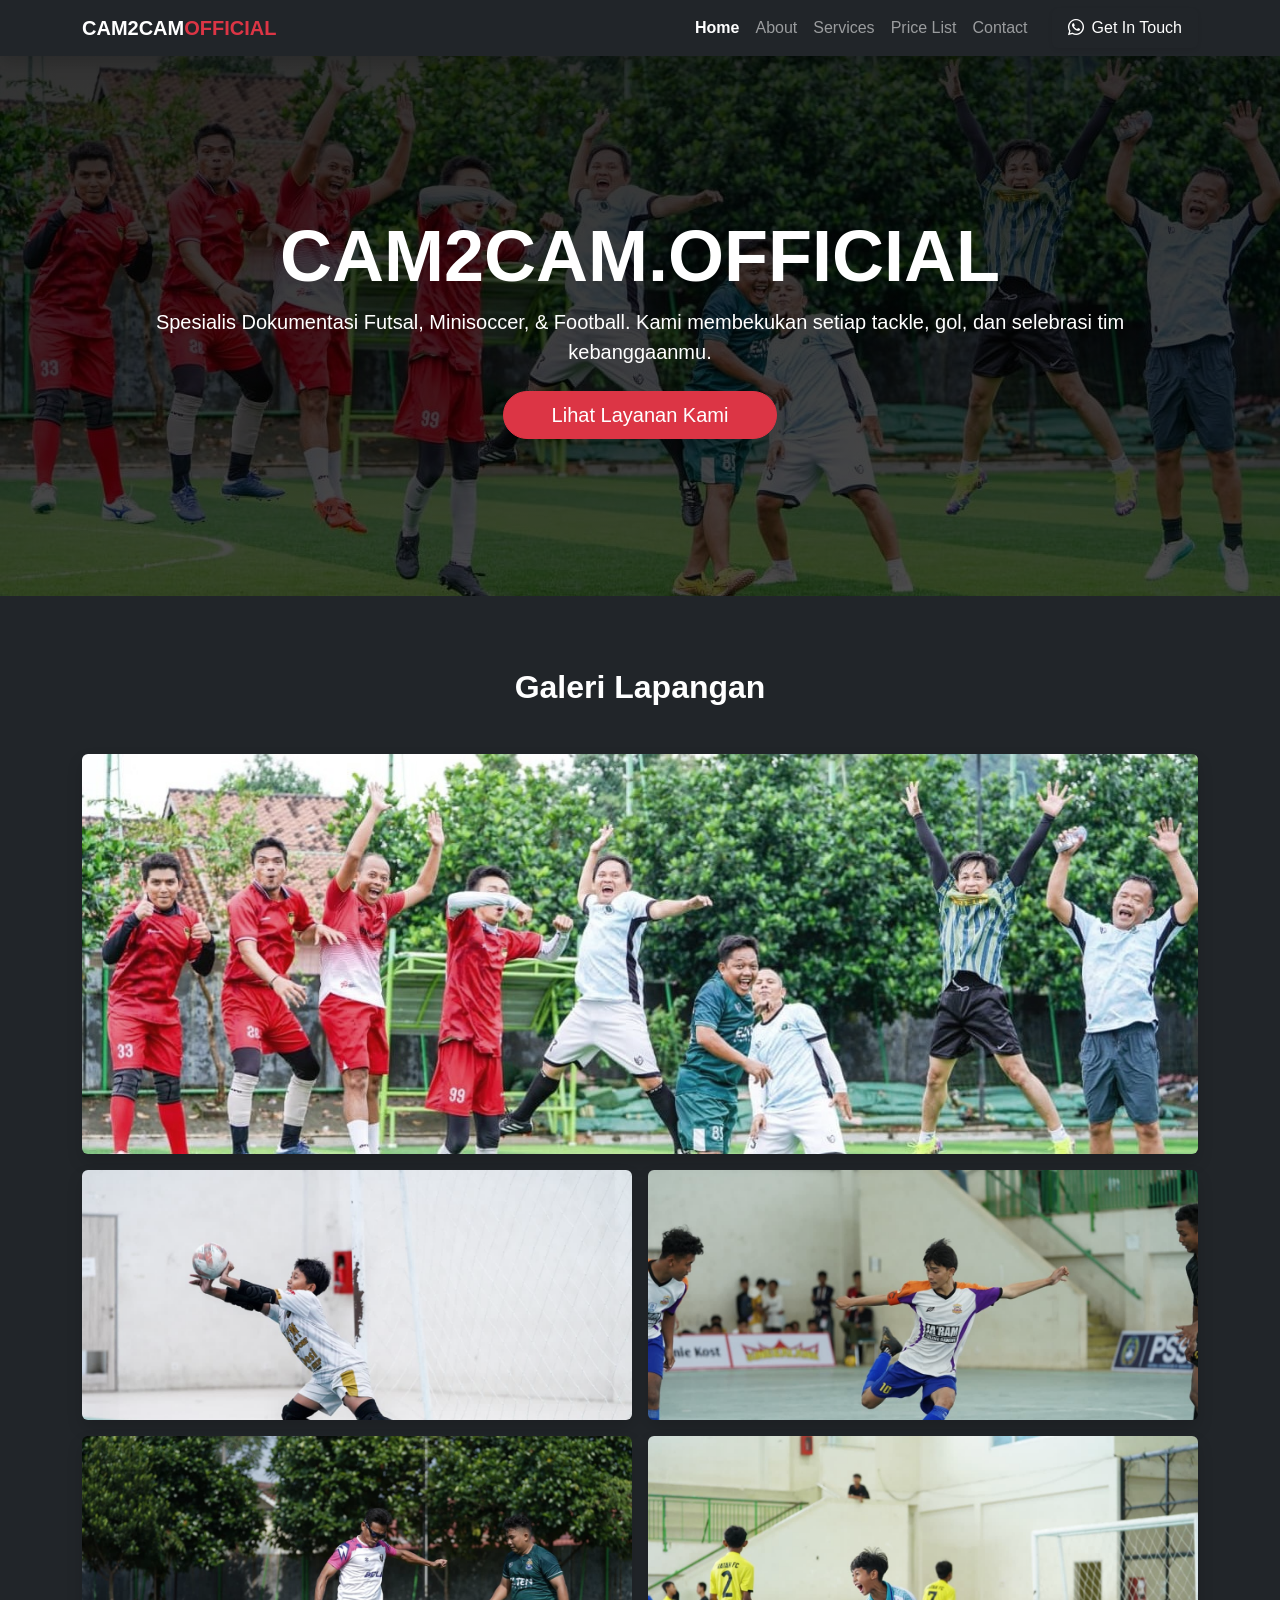
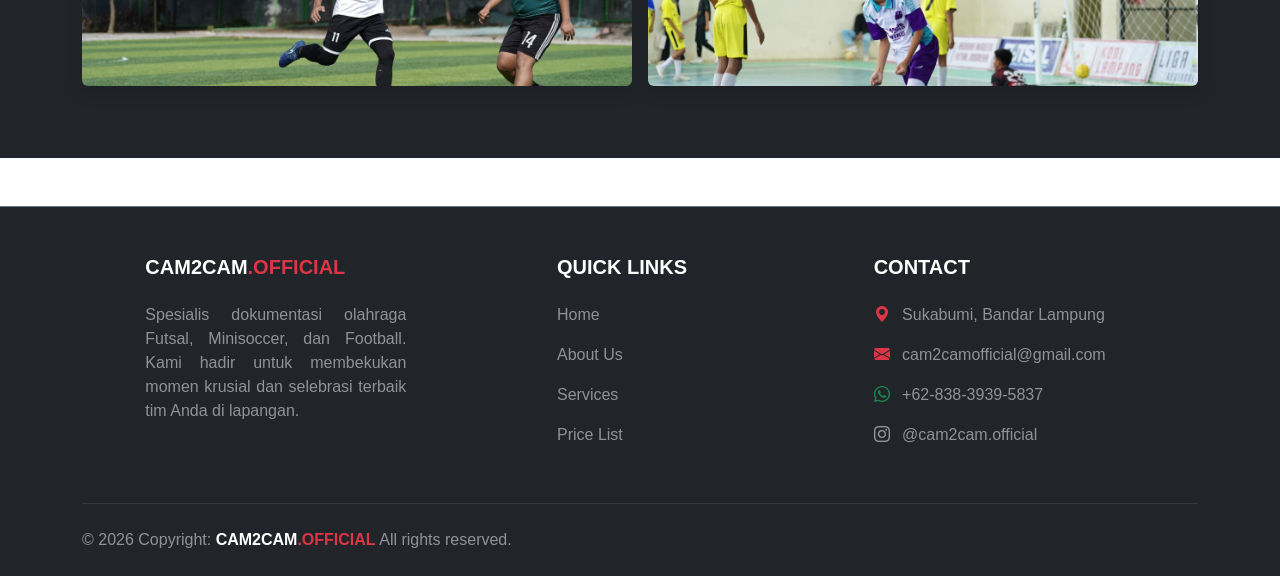
<file: index.html>
<!DOCTYPE html>
<html lang="id">
<head>
    <meta charset="UTF-8">
    <meta name="viewport" content="width=device-width, initial-scale=1.0">
    <title>Home - Cam2CamOfficial</title>
    <!-- Bootstrap 5 CSS -->
    <link href="https://cdn.jsdelivr.net/npm/bootstrap@5.3.0/dist/css/bootstrap.min.css" rel="stylesheet">
    <!-- Bootstrap Icons -->
    <link rel="stylesheet" href="https://cdn.jsdelivr.net/npm/bootstrap-icons@1.10.5/font/bootstrap-icons.css">
    <!-- Custom CSS -->
    <link rel="stylesheet" href="/css/style.css">
</head>
<body>

    <nav class="navbar navbar-expand-lg navbar-dark bg-dark fixed-top shadow">
        <div class="container">
            <a class="navbar-brand fw-bold text-uppercase" href="index.html">Cam2Cam<span class="text-danger">Official</span></a>
            <button class="navbar-toggler" type="button" data-bs-toggle="collapse" data-bs-target="#navbarNav">
                <span class="navbar-toggler-icon"></span>
            </button>
            <div class="collapse navbar-collapse" id="navbarNav">
                <ul class="navbar-nav ms-auto">
                    <li class="nav-item"><a class="nav-link active fw-bold text-white" href="index.html">Home</a></li>
                    <li class="nav-item"><a class="nav-link" href="about.html">About</a></li>
                    <li class="nav-item"><a class="nav-link" href="services.html">Services</a></li>
                    <li class="nav-item"><a class="nav-link" href="price.html">Price List</a></li>
                    <li class="nav-item"><a class="nav-link" href="contact.html">Contact</a></li>
                    <li class="nav-item">
                        <a class="nav-link btn btn-success text-white ms-lg-3 px-3 shadow-sm d-flex align-items-center" 
                        href="https://api.whatsapp.com/send?phone=6283839395837" target="_blank">
                        <i class="bi bi-whatsapp me-2"></i>Get In Touch
                        </a>
                    </li>
                </ul>
            </div>
        </div>
    </nav>

    <!-- Hero Section dengan Animasi CSS -->
    <section class="hero d-flex align-items-center justify-content-center text-center text-white">
        <div class="container">
            <h1 class="display-3 fw-bold hero-title text-uppercase">Cam2Cam.Official</h1>
            <p class="lead mb-4 hero-desc">Spesialis Dokumentasi Futsal, Minisoccer, & Football. Kami membekukan setiap tackle, gol, dan selebrasi tim kebanggaanmu.</p>
            <a href="services.html" class="btn btn-danger btn-lg hero-btn rounded-pill px-5 shadow">Lihat Layanan Kami</a>
        </div>
    </section>

    <!-- 5 Sampel Foto Spesifik -->
<section class="py-5 bg-dark text-white">
        <div class="container py-4 text-center">
            <h2 class="fw-bold mb-5">Galeri Lapangan</h2>
            <div class="row g-3">
                <div class="col-12">
                    <img src="/img/home/1.jpeg" alt="Minisoccer" class="img-fluid rounded shadow portfolio-img gallery-img-main">
                </div>
                <div class="col-md-6">
                    <img src="/img/home/5.jpeg" alt="Futsal Indoor" class="img-fluid rounded shadow portfolio-img gallery-img-sub">
                </div>
                <div class="col-md-6">
                    <img src="/img/home/4.jpeg" alt="Turf Futsal" class="img-fluid rounded shadow portfolio-img gallery-img-sub">
                </div>
                <div class="col-md-6">
                    <img src="/img/home/6.jpeg" alt="Minisoccer" class="img-fluid rounded shadow portfolio-img gallery-img-sub">
                </div>
                <div class="col-md-6">
                    <img src="/img/home/8.jpeg" alt="Selebrasi Tim" class="img-fluid rounded shadow portfolio-img gallery-img-sub">
                </div>
            </div>
        </div>
    </section>
    <footer class="bg-dark text-white pt-5 pb-4 mt-5 border-top border-secondary">
        <div class="container text-center text-md-start">
            <div class="row text-center text-md-start">
                
                <div class="col-md-3 col-lg-4 col-xl-3 mx-auto mb-4">
                    <h5 class="text-uppercase fw-bold mb-4">
                        <span class="text-white">CAM2CAM</span><span class="text-danger">.OFFICIAL</span>
                    </h5>
                    <p class="text-white-50" style="text-align: justify;">
                        Spesialis dokumentasi olahraga Futsal, Minisoccer, dan Football. Kami hadir untuk membekukan momen krusial dan selebrasi terbaik tim Anda di lapangan.
                    </p>
                </div>

                <div class="col-md-2 col-lg-2 col-xl-2 mx-auto mb-4">
                    <h5 class="text-uppercase fw-bold mb-4">Quick Links</h5>
                    <p><a href="index.html" class="text-white-50 text-decoration-none footer-link">Home</a></p>
                    <p><a href="about.html" class="text-white-50 text-decoration-none footer-link">About Us</a></p>
                    <p><a href="services.html" class="text-white-50 text-decoration-none footer-link">Services</a></p>
                    <p><a href="price.html" class="text-white-50 text-decoration-none footer-link">Price List</a></p>
                </div>

                <div class="col-md-4 col-lg-3 col-xl-3 mx-auto mb-md-0 mb-4">
                    <h5 class="text-uppercase fw-bold mb-4">Contact</h5>
                    <p class="text-white-50"><i class="bi bi-geo-alt-fill me-2 text-danger"></i> Sukabumi, Bandar Lampung</p>
                    <p><a href="mailto:cam2camofficial@gmail.com" class="text-white-50 text-decoration-none"><i class="bi bi-envelope-fill me-2 text-danger"></i> cam2camofficial@gmail.com</a></p>
                    <p><a href="https://wa.me/6283839395837" target="_blank" class="text-white-50 text-decoration-none"><i class="bi bi-whatsapp me-2 text-success"></i> +62-838-3939-5837</a></p>
                    <p><a href="https://instagram.com/cam2cam.official" target="_blank" class="text-white-50 text-decoration-none social-icon"><i class="bi bi-instagram me-2"></i> @cam2cam.official</a></p>
                </div>
            </div>

            <hr class="mb-4 border-secondary">

            <div class="row align-items-center">
                <div class="col-md-7 col-lg-8 text-center text-md-start">
                    <p class="text-white-50 mb-0">
                        © 2026 Copyright: <strong><span class="text-white">CAM2CAM</span><span class="text-danger">.OFFICIAL</span></strong> All rights reserved.
                    </p>
                </div>
            </div>
        </div>
    </footer>

    <!-- Tombol Scroll To Top -->
    <button id="scrollTopBtn"><i class="bi bi-arrow-up-short"></i></button>

    <!-- Bootstrap Bundle JS -->
    <script src="https://cdn.jsdelivr.net/npm/bootstrap@5.3.0/dist/js/bootstrap.bundle.min.js"></script>
    <!-- Custom JS -->
    <script src="/js/scrip.js"></script>
</body>
</html>
</file>
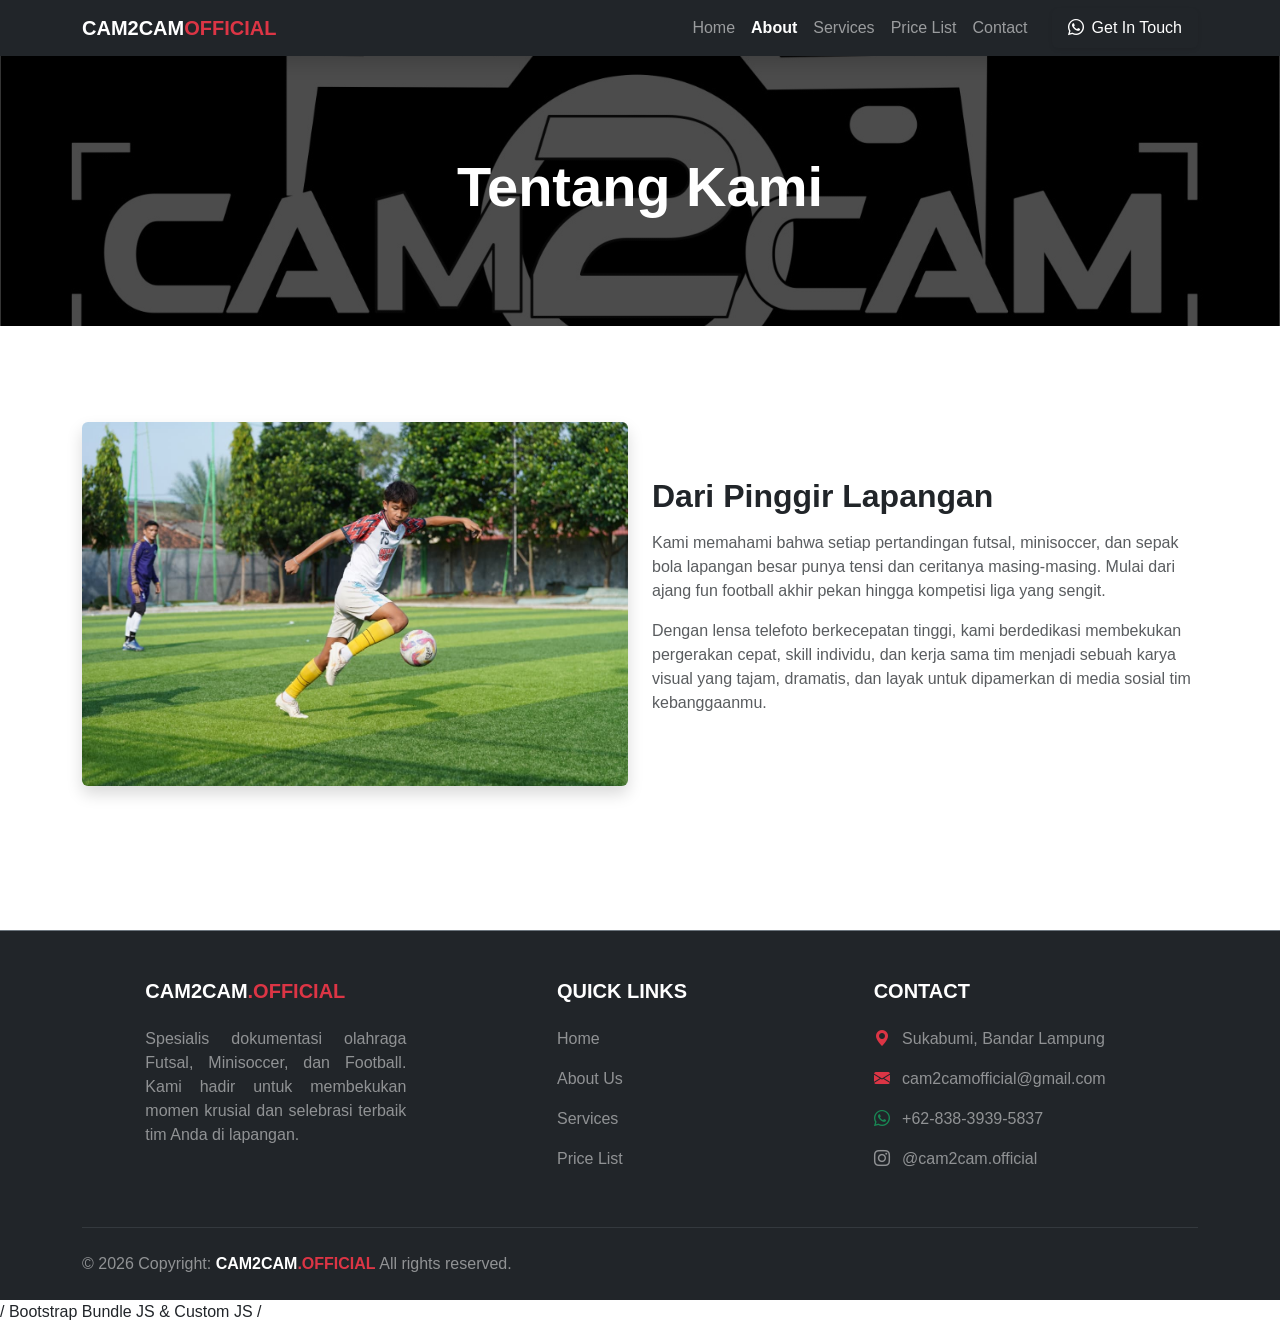
<file: about.html>
<!DOCTYPE html>
<html lang="id">
<head>
    <meta charset="UTF-8">
    <meta name="viewport" content="width=device-width, initial-scale=1.0">
    <title>Cam2CamOfficial</title>
    <link href="https://cdn.jsdelivr.net/npm/bootstrap@5.3.0/dist/css/bootstrap.min.css" rel="stylesheet">
    <!-- Bootstrap Icons -->
    <link rel="stylesheet" href="https://cdn.jsdelivr.net/npm/bootstrap-icons@1.10.5/font/bootstrap-icons.css">
    <!-- Custom CSS -->
    <link rel="stylesheet" href="/css/style.css">
</head>
<body>

    <!-- Navbar -->
    <nav class="navbar navbar-expand-lg navbar-dark bg-dark fixed-top shadow">
        <div class="container">
            <a class="navbar-brand fw-bold text-uppercase" href="index.html">Cam2Cam<span class="text-danger">Official</span></a>
            <button class="navbar-toggler" type="button" data-bs-toggle="collapse" data-bs-target="#navbarNav">
                <span class="navbar-toggler-icon"></span>
            </button>
            <div class="collapse navbar-collapse" id="navbarNav">
                <ul class="navbar-nav ms-auto">
                    <li class="nav-item"><a class="nav-link" href="index.html">Home</a></li>
                    <li class="nav-item"><a class="nav-link active fw-bold text-white" href="about.html">About</a></li>
                    <li class="nav-item"><a class="nav-link" href="services.html">Services</a></li>
                    <li class="nav-item"><a class="nav-link" href="price.html">Price List</a></li>
                    <li class="nav-item"><a class="nav-link" href="contact.html">Contact</a></li>
                    <li class="nav-item">
                        <a class="nav-link btn btn-success text-white ms-lg-3 px-3 shadow-sm d-flex align-items-center" 
                        href="https://api.whatsapp.com/send?phone=6283839395837" target="_blank">
                        <i class="bi bi-whatsapp me-2"></i>Get In Touch
                        </a>
                    </li>
                </ul>
            </div>
        </div>
    </nav>

    <!-- Header Halaman -->
    <section class="page-header d-flex align-items-center justify-content-center text-white">
        <h1 class="display-4 fw-bold">Tentang Kami</h1>
    </section>

    <!-- Konten About -->
    <section class="py-5">
        <div class="container py-5">
            <div class="row align-items-center">
                <div class="col-md-6 mb-4 mb-md-0">
                    <img src="/img/about/2.jpeg" alt="Fotografer Bola" class="img-fluid rounded shadow">
                </div>
                <div class="col-md-6">
                    <h2 class="fw-bold mb-3">Dari Pinggir Lapangan</h2>
                    <p class="text-muted">Kami memahami bahwa setiap pertandingan futsal, minisoccer, dan sepak bola lapangan besar punya tensi dan ceritanya masing-masing. Mulai dari ajang fun football akhir pekan hingga kompetisi liga yang sengit.</p>
                    <p class="text-muted">Dengan lensa telefoto berkecepatan tinggi, kami berdedikasi membekukan pergerakan cepat, skill individu, dan kerja sama tim menjadi sebuah karya visual yang tajam, dramatis, dan layak untuk dipamerkan di media sosial tim kebanggaanmu.</p>
                </div>
            </div>
        </div>
    </section>
    <footer class="bg-dark text-white pt-5 pb-4 mt-5 border-top border-secondary">
        <div class="container text-center text-md-start">
            <div class="row text-center text-md-start">
                
                <div class="col-md-3 col-lg-4 col-xl-3 mx-auto mb-4">
                    <h5 class="text-uppercase fw-bold mb-4">
                        <span class="text-white">CAM2CAM</span><span class="text-danger">.OFFICIAL</span>
                    </h5>
                    <p class="text-white-50" style="text-align: justify;">
                        Spesialis dokumentasi olahraga Futsal, Minisoccer, dan Football. Kami hadir untuk membekukan momen krusial dan selebrasi terbaik tim Anda di lapangan.
                    </p>
                </div>

                <div class="col-md-2 col-lg-2 col-xl-2 mx-auto mb-4">
                    <h5 class="text-uppercase fw-bold mb-4">Quick Links</h5>
                    <p><a href="index.html" class="text-white-50 text-decoration-none footer-link">Home</a></p>
                    <p><a href="about.html" class="text-white-50 text-decoration-none footer-link">About Us</a></p>
                    <p><a href="services.html" class="text-white-50 text-decoration-none footer-link">Services</a></p>
                    <p><a href="price.html" class="text-white-50 text-decoration-none footer-link">Price List</a></p>
                </div>

                <div class="col-md-4 col-lg-3 col-xl-3 mx-auto mb-md-0 mb-4">
                    <h5 class="text-uppercase fw-bold mb-4">Contact</h5>
                    <p class="text-white-50"><i class="bi bi-geo-alt-fill me-2 text-danger"></i> Sukabumi, Bandar Lampung</p>
                    <p><a href="mailto:cam2camofficial@gmail.com" class="text-white-50 text-decoration-none"><i class="bi bi-envelope-fill me-2 text-danger"></i> cam2camofficial@gmail.com</a></p>
                    <p><a href="https://wa.me/6283839395837" target="_blank" class="text-white-50 text-decoration-none"><i class="bi bi-whatsapp me-2 text-success"></i> +62-838-3939-5837 </a></p>
                    <p><a href="https://instagram.com/cam2cam.official" target="_blank" class="text-white-50 text-decoration-none social-icon"><i class="bi bi-instagram me-2"></i> @cam2cam.official</a></p>
                </div>
            </div>

            <hr class="mb-4 border-secondary">

            <div class="row align-items-center">
                <div class="col-md-7 col-lg-8 text-center text-md-start">
                    <p class="text-white-50 mb-0">
                        © 2026 Copyright: <strong <span class="text-white">CAM2CAM</span><span class="text-danger">.OFFICIAL</span></strong> All rights reserved.
                    </p>
                </div>
            </div>
        </div>
    </footer>
    <!-- Tombol Scroll To Top -->
    <button id="scrollTopBtn"><i class="bi bi-arrow-up-short"></i></button>

    / Bootstrap Bundle JS & Custom JS /
    <script src="https://cdn.jsdelivr.net/npm/bootstrap@5.3.0/dist/js/bootstrap.bundle.min.js"></script>
    <script src="/js/scrip.js"></script>
</body>
</html>
</file>
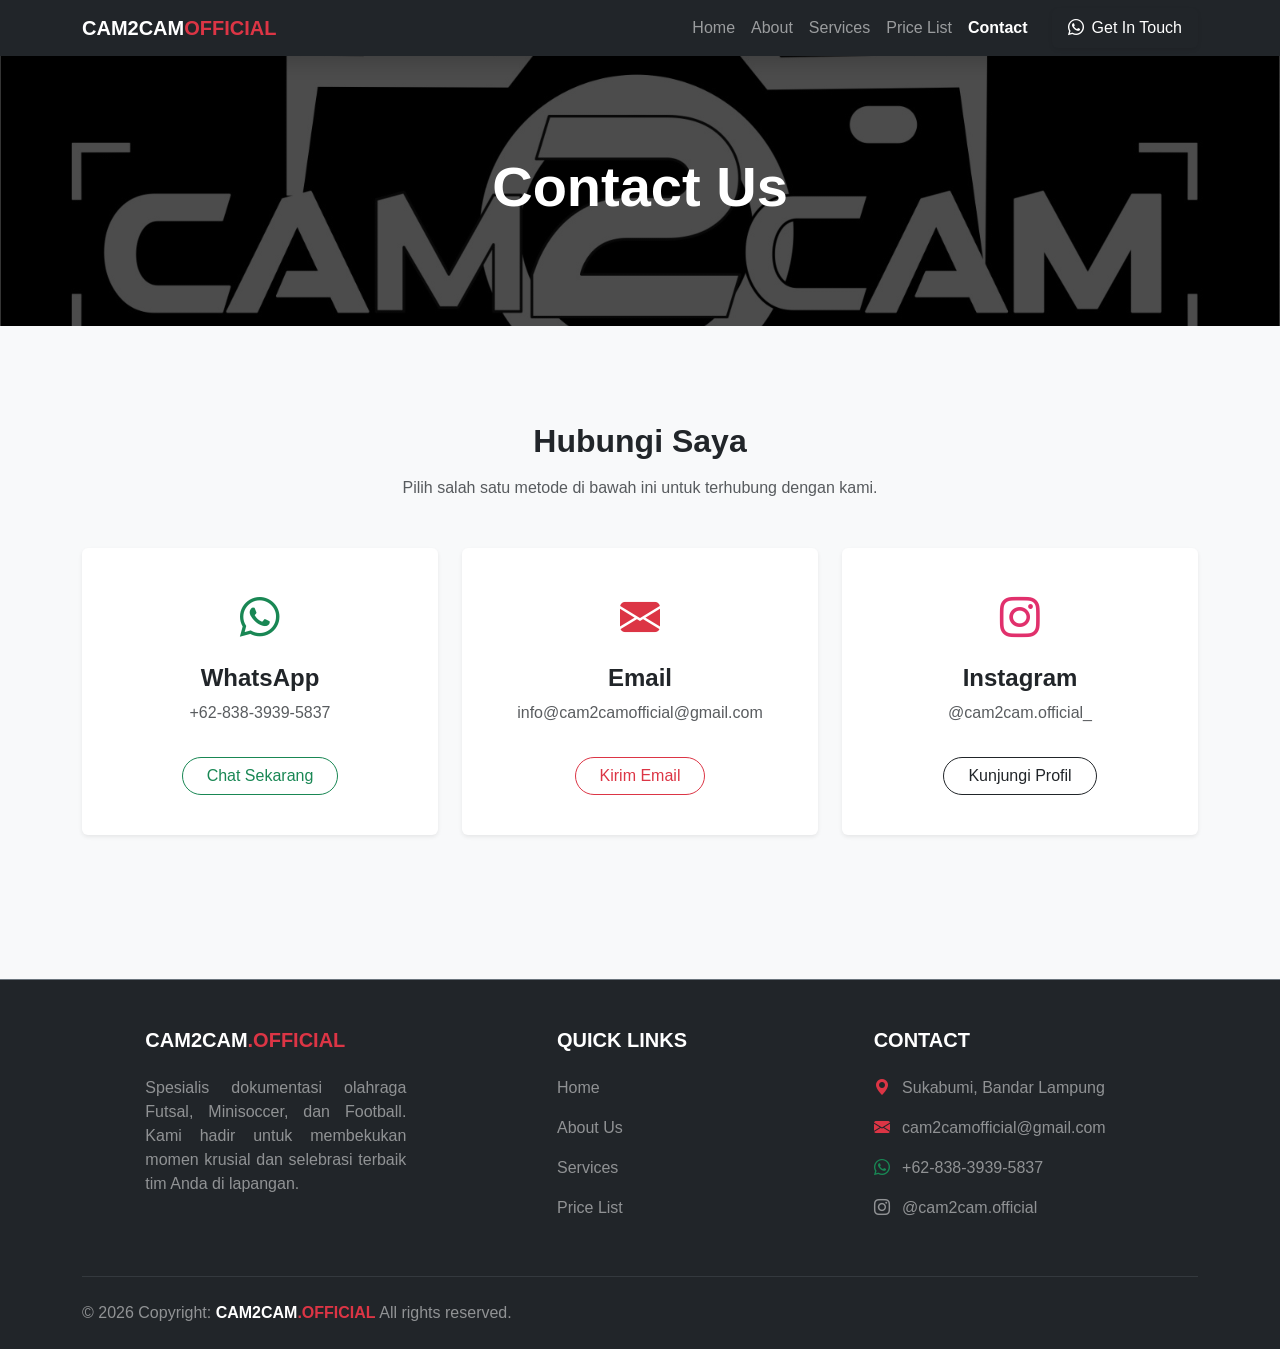
<file: contact.html>
<!DOCTYPE html>
<html lang="id">
<head>
    <meta charset="UTF-8">
    <meta name="viewport" content="width=device-width, initial-scale=1.0">
    <title>Contact - Cam2CamOfficial</title>
    <link href="https://cdn.jsdelivr.net/npm/bootstrap@5.3.0/dist/css/bootstrap.min.css" rel="stylesheet">
    <link rel="stylesheet" href="https://cdn.jsdelivr.net/npm/bootstrap-icons@1.10.5/font/bootstrap-icons.css">
    <link rel="stylesheet" href="/css/style.css">
</head>
<body class="bg-light">

    <nav class="navbar navbar-expand-lg navbar-dark bg-dark fixed-top shadow">
        <div class="container">
            <a class="navbar-brand fw-bold text-uppercase" href="index.html">Cam2Cam<span class="text-danger">Official</span></a>
            <button class="navbar-toggler" type="button" data-bs-toggle="collapse" data-bs-target="#navbarNav">
                <span class="navbar-toggler-icon"></span>
            </button>
            <div class="collapse navbar-collapse" id="navbarNav">
                <ul class="navbar-nav ms-auto">
                    <li class="nav-item"><a class="nav-link" href="index.html">Home</a></li>
                    <li class="nav-item"><a class="nav-link" href="about.html">About</a></li>
                    <li class="nav-item"><a class="nav-link" href="services.html">Services</a></li>
                    <li class="nav-item"><a class="nav-link" href="price.html">Price List</a></li>
                    <li class="nav-item"><a class="nav-link nav-link active fw-bold text-white" href="contact.html">Contact</a></li>
                    <li class="nav-item">
                        <a class="nav-link btn btn-success text-white ms-lg-3 px-3 shadow-sm d-flx align-items-center" 
                        href="https://api.whatsapp.com/send?phone=6283839395837" target="_blank">
                        <i class="bi bi-whatsapp me-2"></i>Get In Touch
                        </a>
                    </li>
                </ul>
            </div>
        </div>
    </nav>

    <section class="page-header d-flex align-items-center justify-content-center text-white">
        <h1 class="display-4 fw-bold">Contact Us</h1>
    </section>

    <section class="py-5">
        <div class="container py-5 text-center">
            <h2 class="fw-bold mb-3">Hubungi Saya</h2>
            <p class="text-muted mb-5">Pilih salah satu metode di bawah ini untuk terhubung dengan kami.</p>
            
            <div class="row g-4 justify-content-center">
                
                <div class="col-md-4">
                    <div class="card h-100 border-0 shadow-sm py-4 service-card">
                        <div class="card-body">
                            <i class="bi bi-whatsapp fs-1 text-success mb-3 d-block"></i>
                            <h4 class="fw-bold">WhatsApp</h4>
                            <p class="text-muted">+62-838-3939-5837</p>
                            <a href="https://api.whatsapp.com/send?phone=6283839395837" target="_blank" class="btn btn-outline-success rounded-pill px-4 mt-3">Chat Sekarang</a>
                        </div>
                    </div>
                </div>

                <div class="col-md-4">
                    <div class="card h-100 border-0 shadow-sm py-4 service-card">
                        <div class="card-body">
                            <i class="bi bi-envelope-fill fs-1 text-danger mb-3 d-block"></i>
                            <h4 class="fw-bold">Email</h4>
                            <p class="text-muted">info@cam2camofficial@gmail.com</p>
                            <a href="mailto:cam2camofficial@gmail.com" class="btn btn-outline-danger rounded-pill px-4 mt-3">Kirim Email</a>
                        </div>
                    </div>
                </div>

                <div class="col-md-4">
                    <div class="card h-100 border-0 shadow-sm py-4 service-card">
                        <div class="card-body">
                            <i class="bi bi-instagram fs-1 mb-3 d-block" style="color: #E1306C;"></i>
                            <h4 class="fw-bold">Instagram</h4>
                            <p class="text-muted">@cam2cam.official_</p>
                            <a href="https://instagram.com/cam2cam.official/" target="_blank" class="btn btn-outline-dark rounded-pill px-4 mt-3">Kunjungi Profil</a>
                        </div>
                    </div>
                </div>

            </div>
        </div>
    </section>

        <footer class="bg-dark text-white pt-5 pb-4 mt-5 border-top border-secondary">
        <div class="container text-center text-md-start">
            <div class="row text-center text-md-start">
                
                <div class="col-md-3 col-lg-4 col-xl-3 mx-auto mb-4">
                    <h5 class="text-uppercase fw-bold mb-4">
                        <span class="text-white">CAM2CAM</span><span class="text-danger">.OFFICIAL</span>
                    </h5>
                    <p class="text-white-50" style="text-align: justify;">
                        Spesialis dokumentasi olahraga Futsal, Minisoccer, dan Football. Kami hadir untuk membekukan momen krusial dan selebrasi terbaik tim Anda di lapangan.
                    </p>
                </div>

                <div class="col-md-2 col-lg-2 col-xl-2 mx-auto mb-4">
                    <h5 class="text-uppercase fw-bold mb-4">Quick Links</h5>
                    <p><a href="index.html" class="text-white-50 text-decoration-none footer-link">Home</a></p>
                    <p><a href="about.html" class="text-white-50 text-decoration-none footer-link">About Us</a></p>
                    <p><a href="services.html" class="text-white-50 text-decoration-none footer-link">Services</a></p>
                    <p><a href="price.html" class="text-white-50 text-decoration-none footer-link">Price List</a></p>
                </div>

                <div class="col-md-4 col-lg-3 col-xl-3 mx-auto mb-md-0 mb-4">
                    <h5 class="text-uppercase fw-bold mb-4">Contact</h5>
                    <p class="text-white-50"><i class="bi bi-geo-alt-fill me-2 text-danger"></i> Sukabumi, Bandar Lampung</p>
                    <p><a href="mailto:cam2camofficial@gmail.com" class="text-white-50 text-decoration-none"><i class="bi bi-envelope-fill me-2 text-danger"></i> cam2camofficial@gmail.com</a></p>
                    <p><a href="https://wa.me/6283839395837" target="_blank" class="text-white-50 text-decoration-none"><i class="bi bi-whatsapp me-2 text-success"></i> +62-838-3939-5837</a></p>
                    <p><a href="https://instagram.com/cam2cam.official" target="_blank" class="text-white-50 text-decoration-none social-icon"><i class="bi bi-instagram me-2"></i> @cam2cam.official</a></p>
                </div>
            </div>

            <hr class="mb-4 border-secondary">

            <div class="row align-items-center">
                <div class="col-md-7 col-lg-8 text-center text-md-start">
                    <p class="text-white-50 mb-0">
                        © 2026 Copyright: <strong <span class="text-white">CAM2CAM</span><span class="text-danger">.OFFICIAL</span></strong> All rights reserved.
                    </p>
                </div>
            </div>
        </div>
    </footer>

    <button id="scrollTopBtn"><i class="bi bi-arrow-up-short"></i></button>

    <script src="https://cdn.jsdelivr.net/npm/bootstrap@5.3.0/dist/js/bootstrap.bundle.min.js"></script>
    <script src="/js/scrip.js"></script>
</body>
</html>
</file>
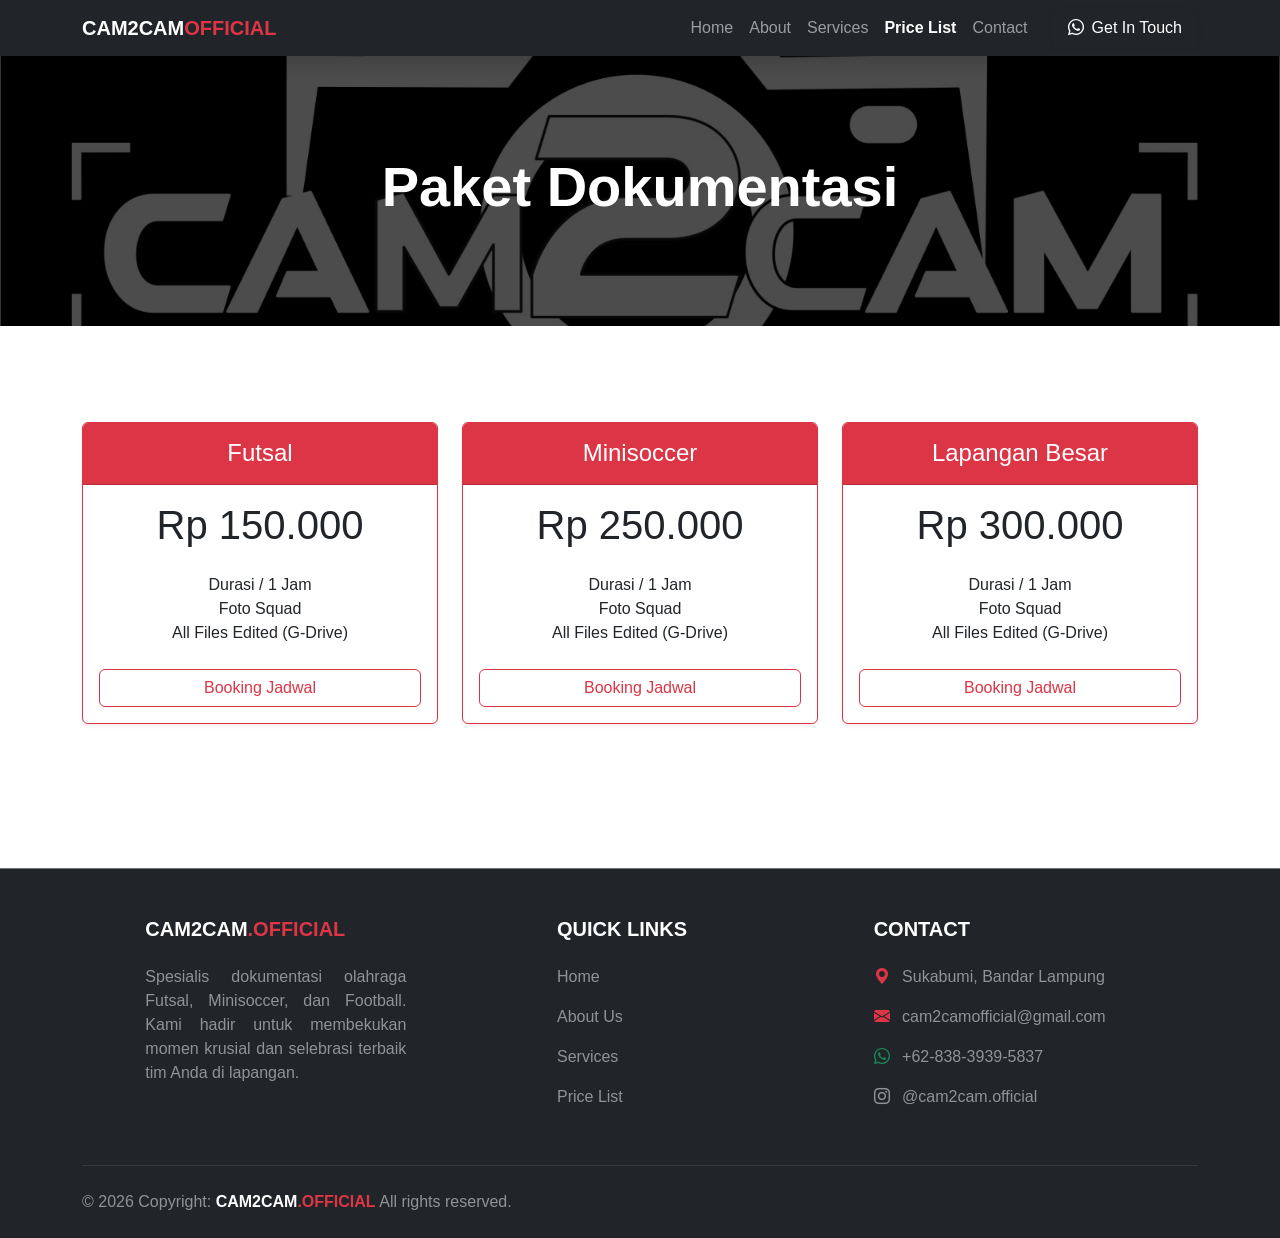
<file: price.html>
<!DOCTYPE html>
<html lang="id">
<head>
    <meta charset="UTF-8">
    <meta name="viewport" content="width=device-width, initial-scale=1.0">
    <title>Price List - Cam2CamOfficial</title>
    <!-- Bootstrap 5 CSS -->
    <link href="https://cdn.jsdelivr.net/npm/bootstrap@5.3.0/dist/css/bootstrap.min.css" rel="stylesheet">
    <!-- Bootstrap Icons -->
    <link rel="stylesheet" href="https://cdn.jsdelivr.net/npm/bootstrap-icons@1.10.5/font/bootstrap-icons.css">
    <!-- Custom CSS -->
    <link rel="stylesheet" href="/css/style.css">
</head>
<body>

    <!-- Navbar -->
    <nav class="navbar navbar-expand-lg navbar-dark bg-dark fixed-top shadow">
        <div class="container">
            <a class="navbar-brand fw-bold text-uppercase" href="index.html">Cam2Cam<span class="text-danger">Official</span></a>
            <button class="navbar-toggler" type="button" data-bs-toggle="collapse" data-bs-target="#navbarNav">
                <span class="navbar-toggler-icon"></span>
            </button>
            <div class="collapse navbar-collapse" id="navbarNav">
                <ul class="navbar-nav ms-auto">
                    <li class="nav-item"><a class="nav-link" href="index.html">Home</a></li>
                    <li class="nav-item"><a class="nav-link" href="about.html">About</a></li>
                    <li class="nav-item"><a class="nav-link" href="services.html">Services</a></li>
                    <li class="nav-item"><a class="nav-link active fw-bold text-white" href="price.html">Price List</a></li>
                    <li class="nav-item"><a class="nav-link" href="contact.html">Contact</a></li>
                    <li class="nav-item">
                        <a class="nav-link btn btn-success text-white ms-lg-3 px-3 shadow-sm d-flex align-items-center" 
                        href="https://api.whatsapp.com/send?phone=6283839395837" target="_blank">
                        <i class="bi bi-whatsapp me-2"></i>Get In Touch
                        </a>
                    </li>
                </ul>
            </div>
        </div>
    </nav>

    <!-- Header Halaman -->
    <section class="page-header d-flex align-items-center justify-content-center text-white">
        <h1 class="display-4 fw-bold">Paket Dokumentasi</h1>
    </section>

    <!-- Konten Price List -->
<!-- Konten Price List -->
<section class="py-5">
    <div class="container py-5 text-center">
        <div class="row g-4 justify-content-center">

            <!-- Futsal -->
            <div class="col-md-4">
                <div class="card shadow-sm border-danger h-100">
                    <div class="card-header bg-danger text-white py-3">
                        <h4 class="my-0 fw-normal">Futsal</h4>
                    </div>
                    <div class="card-body d-flex flex-column">
                        <h1 class="card-title pricing-card-title">Rp 150.000</h1>
                        <ul class="list-unstyled mt-3 mb-4 flex-grow-1">
                            <li>Durasi / 1 Jam</li>
                            <li>Foto Squad</li>
                            <li>All Files Edited (G-Drive)</li>
                        </ul>
                        <a href="contact.html" class="btn btn-outline-danger mt-auto">
                            Booking Jadwal
                        </a>
                    </div>
                </div>
            </div>

            <!-- Minisoccer -->
            <div class="col-md-4">
                <div class="card shadow-sm border-danger h-100">
                    <div class="card-header bg-danger text-white py-3">
                        <h4 class="my-0 fw-normal">Minisoccer</h4>
                    </div>
                    <div class="card-body d-flex flex-column">
                        <h1 class="card-title pricing-card-title">Rp 250.000</h1>
                        <ul class="list-unstyled mt-3 mb-4 flex-grow-1">
                            <li>Durasi / 1 Jam</li>
                            <li>Foto Squad</li>
                            <li>All Files Edited (G-Drive)</li>
                        </ul>
                        <a href="contact.html" class="btn btn-outline-danger mt-auto">
                            Booking Jadwal
                        </a>
                    </div>
                </div>
            </div>

            <!-- Lapangan Besar -->
            <div class="col-md-4">
                <div class="card shadow-sm border-danger h-100">
                    <div class="card-header bg-danger text-white py-3">
                        <h4 class="my-0 fw-normal">Lapangan Besar</h4>
                    </div>
                    <div class="card-body d-flex flex-column">
                        <h1 class="card-title pricing-card-title">Rp 300.000</h1>
                        <ul class="list-unstyled mt-3 mb-4 flex-grow-1">
                            <li>Durasi / 1 Jam</li>
                            <li>Foto Squad</li>
                            <li>All Files Edited (G-Drive)</li>
                        </ul>
                        <a href="contact.html" class="btn btn-outline-danger mt-auto">
                            Booking Jadwal
                        </a>
                    </div>
                </div>
            </div>

        </div>
    </div>
</section>

    <footer class="bg-dark text-white pt-5 pb-4 mt-5 border-top border-secondary">
        <div class="container text-center text-md-start">
            <div class="row text-center text-md-start">
                
                <div class="col-md-3 col-lg-4 col-xl-3 mx-auto mb-4">
                    <h5 class="text-uppercase fw-bold mb-4">
                        <span class="text-white">CAM2CAM</span><span class="text-danger">.OFFICIAL</span>
                    </h5>
                    <p class="text-white-50" style="text-align: justify;">
                        Spesialis dokumentasi olahraga Futsal, Minisoccer, dan Football. Kami hadir untuk membekukan momen krusial dan selebrasi terbaik tim Anda di lapangan.
                    </p>
                </div>

                <div class="col-md-2 col-lg-2 col-xl-2 mx-auto mb-4">
                    <h5 class="text-uppercase fw-bold mb-4">Quick Links</h5>
                    <p><a href="index.html" class="text-white-50 text-decoration-none footer-link">Home</a></p>
                    <p><a href="about.html" class="text-white-50 text-decoration-none footer-link">About Us</a></p>
                    <p><a href="services.html" class="text-white-50 text-decoration-none footer-link">Services</a></p>
                    <p><a href="price.html" class="text-white-50 text-decoration-none footer-link">Price List</a></p>
                </div>

                <div class="col-md-4 col-lg-3 col-xl-3 mx-auto mb-md-0 mb-4">
                    <h5 class="text-uppercase fw-bold mb-4">Contact</h5>
                    <p class="text-white-50"><i class="bi bi-geo-alt-fill me-2 text-danger"></i> Sukabumi, Bandar Lampung</p>
                    <p><a href="mailto:cam2camofficial@gmail.com" class="text-white-50 text-decoration-none"><i class="bi bi-envelope-fill me-2 text-danger"></i> cam2camofficial@gmail.com</a></p>
                    <p><a href="https://wa.me/6283839395837" target="_blank" class="text-white-50 text-decoration-none"><i class="bi bi-whatsapp me-2 text-success"></i> +62-838-3939-5837 </a></p>
                    <p><a href="https://instagram.com/cam2cam.official" target="_blank" class="text-white-50 text-decoration-none social-icon"><i class="bi bi-instagram me-2"></i> @cam2cam.official</a></p>
                </div>
            </div>

            <hr class="mb-4 border-secondary">

            <div class="row align-items-center">
                <div class="col-md-7 col-lg-8 text-center text-md-start">
                    <p class="text-white-50 mb-0">
                        © 2026 Copyright: <strong <span class="text-white">CAM2CAM</span><span class="text-danger">.OFFICIAL</span></strong> All rights reserved.
                    </p>
                </div>
            </div>
        </div>
    </footer>

    <!-- Tombol Scroll To Top -->
    <button id="scrollTopBtn"><i class="bi bi-arrow-up-short"></i></button>

    <!-- Bootstrap Bundle JS & Custom JS -->
    <script src="https://cdn.jsdelivr.net/npm/bootstrap@5.3.0/dist/js/bootstrap.bundle.min.js"></script>
    <script src="/js/scrip.js"></script>
</body>
</html>
</file>
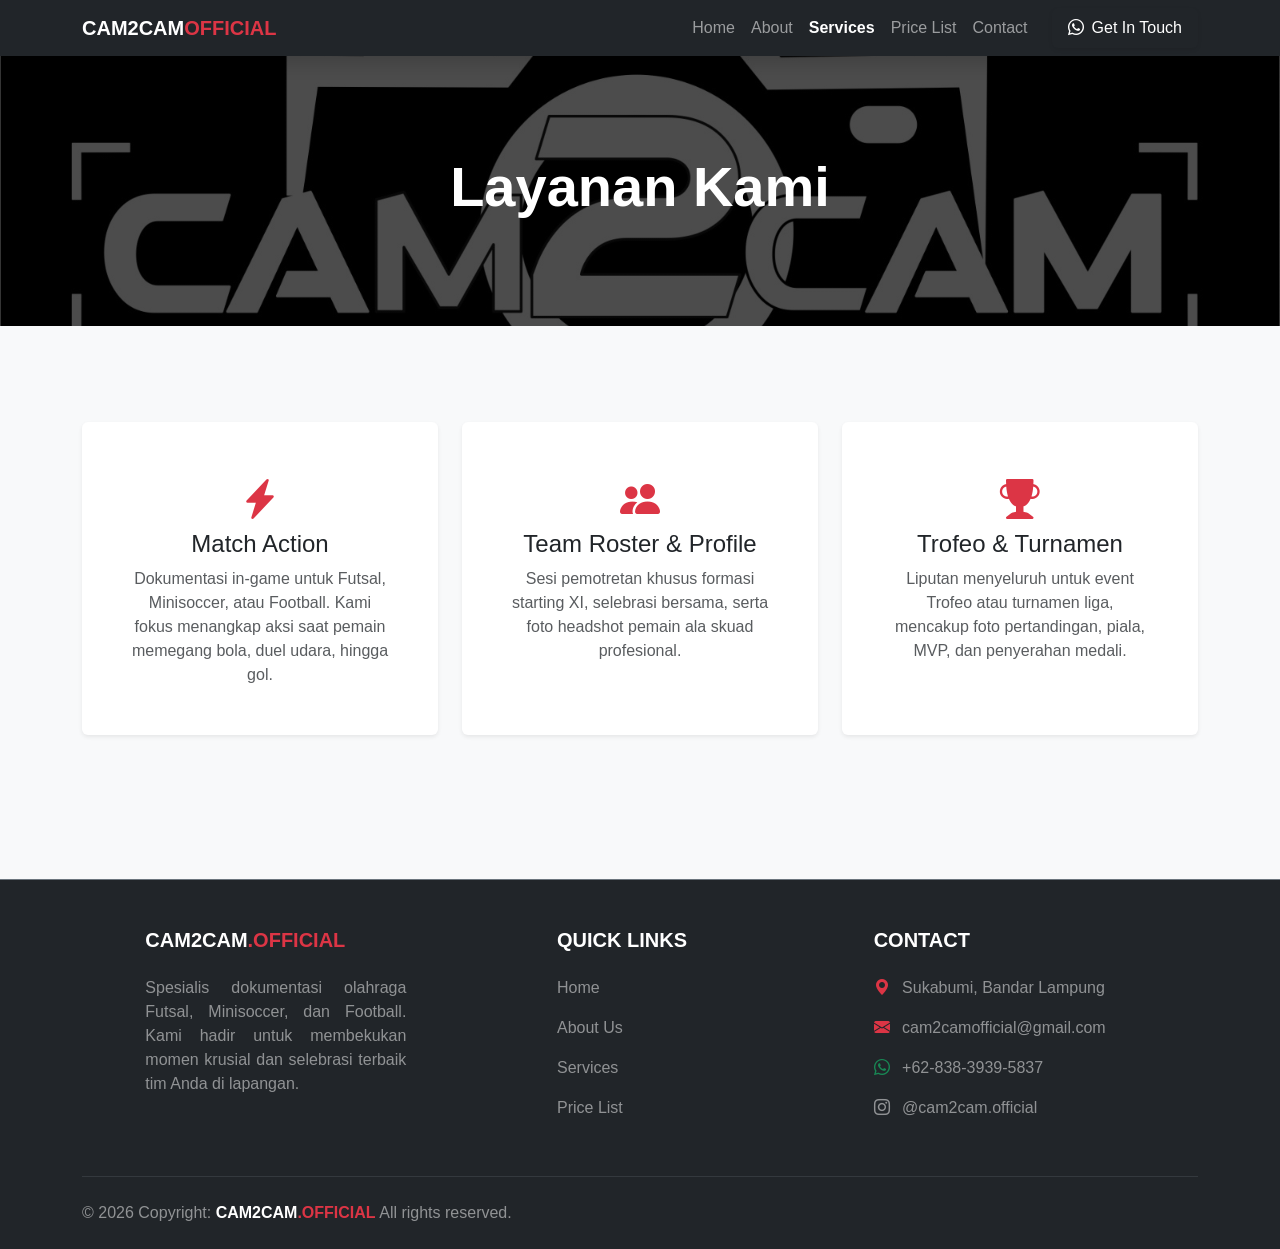
<file: services.html>
<!DOCTYPE html>
<html lang="id">
<head>
    <meta charset="UTF-8">
    <meta name="viewport" content="width=device-width, initial-scale=1.0">
    <title>Services - Cam2CamOfficial</title>
    <!-- Bootstrap 5 CSS -->
    <link href="https://cdn.jsdelivr.net/npm/bootstrap@5.3.0/dist/css/bootstrap.min.css" rel="stylesheet">
    <!-- Bootstrap Icons -->
    <link rel="stylesheet" href="https://cdn.jsdelivr.net/npm/bootstrap-icons@1.10.5/font/bootstrap-icons.css">
    <!-- Custom CSS -->
    <link rel="stylesheet" href="/css/style.css">
</head>
<body class="bg-light">

    <!-- Navbar -->
    <nav class="navbar navbar-expand-lg navbar-dark bg-dark fixed-top shadow">
        <div class="container">
            <a class="navbar-brand fw-bold text-uppercase" href="index.html">Cam2Cam<span class="text-danger">Official</span></a>
            <button class="navbar-toggler" type="button" data-bs-toggle="collapse" data-bs-target="#navbarNav">
                <span class="navbar-toggler-icon"></span>
            </button>
            <div class="collapse navbar-collapse" id="navbarNav">
                <ul class="navbar-nav ms-auto">
                    <li class="nav-item"><a class="nav-link" href="index.html">Home</a></li>
                    <li class="nav-item"><a class="nav-link" href="about.html">About</a></li>
                    <li class="nav-item"><a class="nav-link active fw-bold text-white" href="services.html">Services</a></li>
                    <li class="nav-item"><a class="nav-link" href="price.html">Price List</a></li>
                    <li class="nav-item"><a class="nav-link" href="contact.html">Contact</a></li>
                    <li class="nav-item">
                        <a class="nav-link btn btn-success text-white ms-lg-3 px-3 shadow-sm d-flex align-items-center" 
                        href="https://api.whatsapp.com/send?phone=6283839395837" target="_blank">
                        <i class="bi bi-whatsapp me-2"></i>Get In Touch
                        </a>
                    </li>
                </ul>
            </div>
        </div>
    </nav>

    <!-- Header Halaman -->
    <section class="page-header d-flex align-items-center justify-content-center text-white">
        <h1 class="display-4 fw-bold">Layanan Kami</h1>
    </section>

    <!-- Konten Services -->
    <section class="py-5">
        <div class="container py-5">
            <div class="row g-4">
                <div class="col-md-4">
                    <div class="card h-100 border-0 service-card shadow-sm">
                        <div class="card-body text-center p-5">
                            <i class="bi bi-lightning-charge-fill fs-1 text-danger mb-3"></i>
                            <h4 class="card-title">Match Action</h4>
                            <p class="card-text text-muted">Dokumentasi in-game untuk Futsal, Minisoccer, atau Football. Kami fokus menangkap aksi saat pemain memegang bola, duel udara, hingga gol.</p>
                        </div>
                    </div>
                </div>
                <div class="col-md-4">
                    <div class="card h-100 border-0 service-card shadow-sm">
                        <div class="card-body text-center p-5">
                            <i class="bi bi-people-fill fs-1 text-danger mb-3"></i>
                            <h4 class="card-title">Team Roster & Profile</h4>
                            <p class="card-text text-muted">Sesi pemotretan khusus formasi starting XI, selebrasi bersama, serta foto headshot pemain ala skuad profesional.</p>
                        </div>
                    </div>
                </div>
                <div class="col-md-4">
                    <div class="card h-100 border-0 service-card shadow-sm">
                        <div class="card-body text-center p-5">
                            <i class="bi bi-trophy-fill fs-1 text-danger mb-3"></i>
                            <h4 class="card-title">Trofeo & Turnamen</h4>
                            <p class="card-text text-muted">Liputan menyeluruh untuk event Trofeo atau turnamen liga, mencakup foto pertandingan, piala, MVP, dan penyerahan medali.</p>
                        </div>
                    </div>
                </div>
            </div>
        </div>
    </section>

        <footer class="bg-dark text-white pt-5 pb-4 mt-5 border-top border-secondary">
        <div class="container text-center text-md-start">
            <div class="row text-center text-md-start">
                
                <div class="col-md-3 col-lg-4 col-xl-3 mx-auto mb-4">
                    <h5 class="text-uppercase fw-bold mb-4">
                        <span class="text-white">CAM2CAM</span><span class="text-danger">.OFFICIAL</span>
                    </h5>
                    <p class="text-white-50" style="text-align: justify;">
                        Spesialis dokumentasi olahraga Futsal, Minisoccer, dan Football. Kami hadir untuk membekukan momen krusial dan selebrasi terbaik tim Anda di lapangan.
                    </p>
                </div>

                <div class="col-md-2 col-lg-2 col-xl-2 mx-auto mb-4">
                    <h5 class="text-uppercase fw-bold mb-4">Quick Links</h5>
                    <p><a href="index.html" class="text-white-50 text-decoration-none footer-link">Home</a></p>
                    <p><a href="about.html" class="text-white-50 text-decoration-none footer-link">About Us</a></p>
                    <p><a href="services.html" class="text-white-50 text-decoration-none footer-link">Services</a></p>
                    <p><a href="price.html" class="text-white-50 text-decoration-none footer-link">Price List</a></p>
                </div>

                <div class="col-md-4 col-lg-3 col-xl-3 mx-auto mb-md-0 mb-4">
                    <h5 class="text-uppercase fw-bold mb-4">Contact</h5>
                    <p class="text-white-50"><i class="bi bi-geo-alt-fill me-2 text-danger"></i> Sukabumi, Bandar Lampung</p>
                    <p><a href="mailto:cam2camofficial@gmail.com" class="text-white-50 text-decoration-none"><i class="bi bi-envelope-fill me-2 text-danger"></i> cam2camofficial@gmail.com</a></p>
                    <p><a href="https://wa.me/6283839395837" target="_blank" class="text-white-50 text-decoration-none"><i class="bi bi-whatsapp me-2 text-success"></i> +62-838-3939-5837</a></p>
                    <p><a href="https://instagram.com/cam2cam.official" target="_blank" class="text-white-50 text-decoration-none social-icon"><i class="bi bi-instagram me-2"></i> @cam2cam.official</a></p>
                </div>
            </div>

            <hr class="mb-4 border-secondary">

            <div class="row align-items-center">
                <div class="col-md-7 col-lg-8 text-center text-md-start">
                    <p class="text-white-50 mb-0">
                        © 2026 Copyright: <strong <span class="text-white">CAM2CAM</span><span class="text-danger">.OFFICIAL</span></strong> All rights reserved.
                    </p>
                </div>
            </div>
        </div>
    </footer>

    <!-- Tombol Scroll To Top -->
    <button id="scrollTopBtn"><i class="bi bi-arrow-up-short"></i></button>

    <!-- Bootstrap Bundle JS & Custom JS -->
    <script src="https://cdn.jsdelivr.net/npm/bootstrap@5.3.0/dist/js/bootstrap.bundle.min.js"></script>
    <script src="/js/scrip.js"></script>
</body>
</html>
</file>
<file: css/style.css>
/* Base Styles */
html, body { 
    scroll-behavior: smooth; 
    overflow-x: hidden; /* Mencegah geser horizontal pada layar kecil */
    width: 100%;
}

/* Menyesuaikan jarak body dengan tinggi navbar */
body {
    padding-top: 56px;
    font-family: 'Segoe UI', Tahoma, Geneva, Verdana, sans-serif;
}

/* Responsive Typography */

/* Ukuran teks responsif untuk berbagai perangkat */
.hero-title { 
    font-size: clamp(1.8rem, 6vw, 4.5rem); /* Ukuran teks fleksibel */
    word-break: break-word; /* Memecah kata yang terlalu panjang */
    overflow-wrap: break-word;
}

.hero-desc { 
    font-size: clamp(0.9rem, 2.5vw, 1.25rem);
}

/* Header Halaman */

/* Header untuk halaman selain Home */
.page-header {
    background: linear-gradient(rgba(0,0,0,0.7), rgba(0,0,0,0.7)), url('/img/logo.jpeg') center/cover;
    height: 30vh;
    min-height: 200px;
}

/* Hero Section */

/* Tampilan utama halaman */
.hero {
    background: linear-gradient(rgba(0,0,0,0.8), rgba(0,0,0,0.7)), url('/img/home/1.jpeg') center/cover;
    height: 60vh;
    min-height: 400px;
}

/* Animasi */

/* Efek muncul dari bawah */
.hero-title, .hero-desc, .hero-btn {
    opacity: 0;
    transform: translateY(50px);
    animation: fadeUp 1s ease forwards;
}

.hero-title { animation-delay: 0.3s; }
.hero-desc { animation-delay: 0.6s; }
.hero-btn { animation-delay: 0.9s; }

@keyframes fadeUp {
    0% { opacity: 0; transform: translateY(50px); }
    100% { opacity: 1; transform: translateY(0); }
}

/* Hover Effects */

/* Efek hover tombol */
.hero-btn, .btn-submit {
    transition: background-color 0.3s ease, transform 0.3s ease, box-shadow 0.3s ease;
}

.hero-btn:hover,
.btn-submit:hover {
    background-color: #b02a37;
    transform: translateY(-3px);
    box-shadow: 0 5px 15px rgba(220, 53, 69, 0.5);
}

/* Efek hover kartu layanan */
.service-card {
    transition: transform 0.4s ease, box-shadow 0.4s ease;
    box-shadow: 0 4px 6px rgba(0,0,0,0.05);
}

.service-card:hover {
    transform: translateY(-10px);
    box-shadow: 0 15px 30px rgba(0,0,0,0.15);
}

/* Galeri */

/* Efek gambar galeri */
.portfolio-img {
    width: 100%;
    transition: transform 0.3s ease, filter 0.3s ease;
    filter: grayscale(20%);
}

.portfolio-img:hover {
    transform: scale(1.02);
    filter: grayscale(0%);
}

/* Ukuran gambar utama galeri */
.gallery-img-main {
    height: 400px;
    object-fit: cover;
    object-position: center top;
}

/* Ukuran gambar pendukung galeri */
.gallery-img-sub {
    height: 250px;
    object-fit: cover;
    object-position: center top;
}

/* Footer */

/* Efek link footer */
.footer-link {
    transition: color 0.3s ease;
}

.footer-link:hover {
    color: #dc3545 !important;
    text-decoration: underline !important;
}

/* Efek ikon media sosial */
.social-icon {
    transition: transform 0.3s ease, color 0.3s ease;
    display: inline-block;
}

.social-icon:hover {
    color: #dc3545 !important;
    transform: translateY(-3px);
}

/* Scroll To Top */

/* Tombol kembali ke atas */
#scrollTopBtn {
    position: fixed;
    bottom: 30px;
    right: 30px;
    z-index: 99;
    background-color: #dc3545;
    color: white;
    border: none;
    width: 50px;
    height: 50px;
    border-radius: 50%;
    font-size: 24px;
    display: flex;
    align-items: center;
    justify-content: center;
    box-shadow: 0 4px 10px rgba(0,0,0,0.2);
    opacity: 0;
    visibility: hidden;
    transition: all 0.3s ease;
}

/* Tombol aktif saat halaman di-scroll */
#scrollTopBtn.show {
    opacity: 1;
    visibility: visible;
}

/* Efek hover tombol */
#scrollTopBtn:hover {
    background-color: #b02a37;
    transform: scale(1.1);
}

/* Media Queries */

/* Tampilan tablet */
@media (max-width: 991px) {
    .gallery-img-main { height: 350px; }
    .gallery-img-sub { height: 200px; }
}

/* Tampilan mobile */
@media (max-width: 767px) {
    body {
        padding-top: 60px;
    }

    .hero {
        height: auto;
        min-height: 50vh;
        padding: 5rem 1rem; /* Menambah ruang pada layar kecil */
    }

    .py-5 {
        padding-top: 2.5rem !important;
        padding-bottom: 2.5rem !important;
    }

    .gallery-img-main,
    .gallery-img-sub {
        height: 250px;
    }

    /* Menyesuaikan ukuran tombol */
    #scrollTopBtn {
        bottom: 20px;
        right: 20px;
        width: 45px;
        height: 45px;
        font-size: 20px;
    }

    /* Menyesuaikan ukuran logo/navbar */
    .navbar-brand {
        font-size: 1.2rem;
    }
}
</file>
